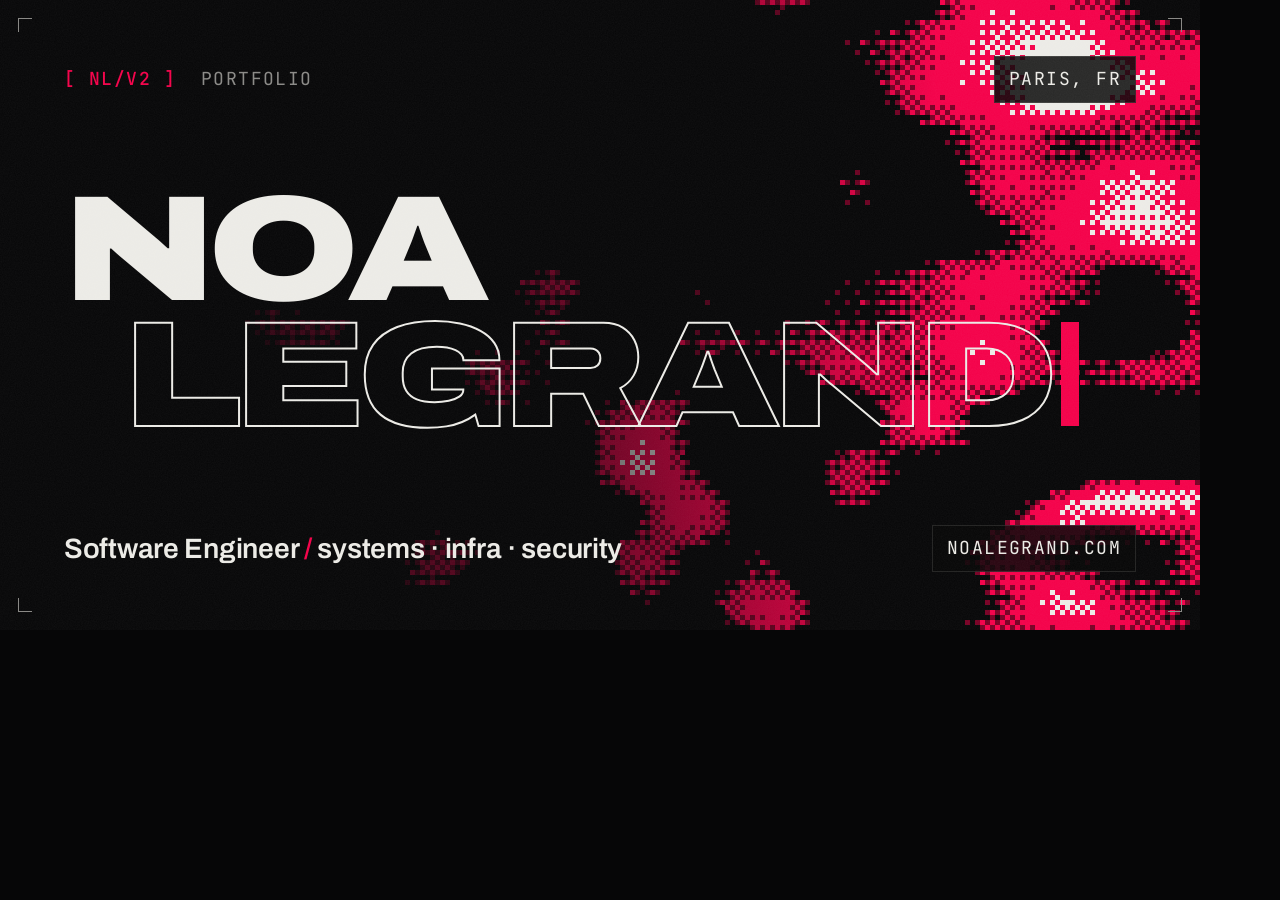
<file: tools/og-card.html>
<!DOCTYPE html>
<html lang="en">
<head>
<meta charset="utf-8"/>
<link rel="preload" href="../resources/fonts/archivo/Archivo-latin-var.woff2" as="font" type="font/woff2" crossorigin/>
<link rel="preload" href="../resources/fonts/jetbrains_mono/JetBrainsMono-latin-var.woff2" as="font" type="font/woff2" crossorigin/>
<link rel="stylesheet" href="../css/main.css"/>
<style>
	html, body { width: 1200px; height: 630px; overflow: hidden; margin: 0; }
	.card { position: relative; width: 1200px; height: 630px; overflow: hidden; background: var(--bg); }
	#f { position: absolute; inset: 0; width: 100%; height: 100%; image-rendering: pixelated; }
	.card::after { content: ""; position: absolute; inset: 0; background: linear-gradient(90deg, var(--bg) 0%, rgba(6,6,7,.6) 48%, transparent 78%); }
	.in { position: absolute; inset: 0; z-index: 2; padding: 56px 64px; display: flex; flex-direction: column; justify-content: space-between; }
	.top, .bot { display: flex; justify-content: space-between; align-items: center; font-family: var(--mono); font-size: 18px; letter-spacing: .08em; text-transform: uppercase; color: var(--ink-dim); }
	.top b { color: var(--red); font-weight: 500; }
	.top span:last-child, .bot span:last-child { background: rgba(6,6,7,.85); border: 1px solid var(--line); padding: 8px 14px; color: var(--ink); }
	h1 { margin: 0; font-weight: 900; font-variation-settings: "wdth" 125; font-size: 150px; line-height: .84; letter-spacing: -.045em; text-transform: uppercase; color: var(--ink); }
	h1 span { display: block; padding-left: 60px; color: transparent; -webkit-text-stroke: 2px var(--ink); }
	h1 i { display: inline-block; width: 18px; height: 104px; background: var(--red); margin-left: 10px; }
	.role { white-space: nowrap; font-family: var(--sans); font-size: 28px; font-variation-settings: "wdth" 100; font-weight: 600; color: var(--ink); text-transform: none; letter-spacing: -.01em; }
	.role em { color: var(--red); font-style: normal; }
	.grain { position: absolute; inset: 0; opacity: .045; z-index: 3; }
	.frame { position: absolute; inset: 18px; z-index: 4; }
</style>
</head>
<body>
<div class="card">
	<canvas id="f"></canvas>
	<div class="grain"></div>
	<div class="frame"><i class="c tl"></i><i class="c tr"></i><i class="c bl"></i><i class="c br"></i></div>
	<div class="in">
		<div class="top"><span><b>[ NL/V2 ]</b>&nbsp;&nbsp;Portfolio</span><span>Paris, FR</span></div>
		<h1>Noa<span>Legrand<i></i></span></h1>
		<div class="bot"><span class="role">Software Engineer <em>/</em> systems · infra · security</span><span>noalegrand.com</span></div>
	</div>
</div>
<script>
// static frame of the hero field (same algorithm as js/main.js)
const BAYER4 = [0, 8, 2, 10, 12, 4, 14, 6, 3, 11, 1, 9, 15, 7, 13, 5].map(v => (v + .5) / 16);
function makeNoise(seed = 1337)
{
	const p = new Uint8Array(512), perm = [...Array(256).keys()];
	for (let i = 255; i > 0; i--) { seed = (seed * 16807) % 2147483647; const j = seed % (i + 1); [perm[i], perm[j]] = [perm[j], perm[i]]; }
	for (let i = 0; i < 512; i++) p[i] = perm[i & 255];
	const fade = t => t * t * (3 - 2 * t), h = (x, y) => p[p[x & 255] + (y & 255)] / 255;
	return (x, y) =>
	{
		const xi = Math.floor(x), yi = Math.floor(y), u = fade(x - xi), v = fade(y - yi);
		const a = h(xi, yi), b = h(xi + 1, yi), c = h(xi, yi + 1), d = h(xi + 1, yi + 1);
		return a + (b - a) * u + (c - a) * v + (a - b - c + d) * u * v;
	};
}
const cv = document.getElementById('f'), ctx = cv.getContext('2d'), noise = makeNoise();
const w = cv.width = 240, h = cv.height = 126, t = 2.4;
const img = ctx.createImageData(w, h), buf = new Uint32Array(img.data.buffer);
const pack = ([r, g, b]) => (255 << 24) | (b << 16) | (g << 8) | r;
const INK = pack([236, 235, 230]), RED = pack([244, 0, 73]), DEEP = pack([120, 0, 36]);
for (let y = 0; y < h; y++) for (let x = 0; x < w; x++)
{
	const nx = x * .025, ny = y * .04, q = noise(nx + t, ny - t * .6);
	let v = noise(nx + q * 2.2, ny + q * 1.6 + t * .4) * .65 + noise(nx * 2.7 - t, ny * 2.7) * .35 + (x / w - .6) * .55;
	const th = BAYER4[(y & 3) * 4 + (x & 3)], i = y * w + x;
	buf[i] = v > .86 + th * .16 ? INK : v > .62 + th * .22 ? RED : (v > .5 + th * .2 && ((x + y) & 1)) ? DEEP : 0;
}
ctx.putImageData(img, 0, 0);
</script>
</body>
</html>
</file>
<file: css/main.css>
/* ==========================================================================
   v2 — black / bone / cool red. Tech HUD + printed-texture accents.
   ========================================================================== */

/* self-hosted variable fonts (latin subset, OFL licensed, see OFL.txt next to each font) */
@font-face
{
	font-family: "Archivo";
	src: url("../resources/fonts/archivo/Archivo-latin-var.woff2") format("woff2");
	font-weight: 300 900;
	font-stretch: 62% 125%;
	font-display: swap;
}

@font-face
{
	font-family: "JetBrains Mono";
	src: url("../resources/fonts/jetbrains_mono/JetBrainsMono-latin-var.woff2") format("woff2");
	font-weight: 400 700;
	font-display: swap;
}

:root
{
	--bg: #060607;
	--bg-2: #0c0c0e;
	--ink: #ecebe6;
	--ink-dim: #8a8986;
	--ink-faint: #3a3a3d;
	--line: rgba(236, 235, 230, 0.12);
	--red: #f40049;
	--red-deep: #a8002f;
	--red-glow: rgba(244, 0, 73, 0.35);

	--gutter: clamp(16px, 4vw, 56px);
	--mono: "JetBrains Mono", ui-monospace, monospace;
	--sans: "Archivo", system-ui, sans-serif;
	--ease: cubic-bezier(.2, .7, .1, 1);
}

*, *::before, *::after { box-sizing: border-box; }

html
{
	scroll-behavior: smooth;
	scroll-padding-top: 72px;
	background: var(--bg);
}

body
{
	margin: 0;
	background: var(--bg);
	color: var(--ink);
	font-family: var(--sans);
	font-size: 17px;
	line-height: 1.6;
	overflow-x: hidden;
	-webkit-font-smoothing: antialiased;
}

::selection { background: var(--red); color: var(--bg); }

a { color: inherit; text-decoration: none; }
img { display: block; max-width: 100%; height: auto; }
button { font: inherit; color: inherit; background: none; border: 0; cursor: pointer; }

.mono { font-family: var(--mono); font-size: 12px; letter-spacing: .06em; text-transform: uppercase; }
.dim { color: var(--ink-dim); }
.red { color: var(--red); }
.defs { position: absolute; width: 0; height: 0; }
.nowrap { white-space: nowrap; }

.ul
{
	background: linear-gradient(var(--red), var(--red)) 0 100% / 100% 1px no-repeat;
	transition: background-size .3s var(--ease), color .2s;
}
.ul:hover { color: var(--red); }

.dot
{
	display: inline-block;
	width: 7px; height: 7px;
	border-radius: 50%;
	background: var(--red);
	box-shadow: 0 0 0 0 var(--red-glow);
	animation: pulse 2s infinite;
	margin-right: 8px;
	vertical-align: middle;
}
@keyframes pulse { 70% { box-shadow: 0 0 0 8px transparent; } }

/* ---------- global texture ---------- */

.grain
{
	position: fixed; inset: 0;
	z-index: 90;
	pointer-events: none;
	opacity: .045;
	background-image: url("data:image/svg+xml,%3Csvg xmlns='http://www.w3.org/2000/svg' width='220' height='220'%3E%3Cfilter id='n'%3E%3CfeTurbulence type='fractalNoise' baseFrequency='.85' numOctaves='3' stitchTiles='stitch'/%3E%3CfeColorMatrix values='0 0 0 0 1 0 0 0 0 1 0 0 0 0 1 0 0 0 1 0'/%3E%3C/filter%3E%3Crect width='100%25' height='100%25' filter='url(%23n)'/%3E%3C/svg%3E");
}

.scan
{
	position: fixed; inset: 0;
	z-index: 89;
	pointer-events: none;
	background: repeating-linear-gradient(to bottom, transparent 0 2px, rgba(0, 0, 0, .18) 2px 3px);
}

.frame { position: fixed; inset: 12px; z-index: 80; pointer-events: none; }
.frame .c { position: absolute; width: 14px; height: 14px; border: 1px solid var(--ink-dim); }
.frame .tl { top: 0; left: 0; border-right: 0; border-bottom: 0; }
.frame .tr { top: 0; right: 0; border-left: 0; border-bottom: 0; }
.frame .bl { bottom: 0; left: 0; border-right: 0; border-top: 0; }
.frame .br { bottom: 0; right: 0; border-left: 0; border-top: 0; }

/* ---------- HUD ---------- */

.hud
{
	position: fixed; top: 0; left: 0; right: 0;
	z-index: 70;
	display: flex; align-items: center; gap: 32px;
	padding: 18px var(--gutter);
	font-family: var(--mono); font-size: 12px; letter-spacing: .08em; text-transform: uppercase;
	transition: background .3s, border-color .3s, padding .3s;
	border-bottom: 1px solid transparent;
}
.hud.solid
{
	background: rgba(6, 6, 7, .8);
	backdrop-filter: blur(10px);
	-webkit-backdrop-filter: blur(10px);
	border-color: var(--line);
	padding-top: 12px; padding-bottom: 12px;
}
.brand { display: flex; align-items: center; gap: 10px; font-weight: 700; }
.brand img { filter: grayscale(1) contrast(1.2); transition: filter .3s, transform .5s var(--ease); }
.brand:hover img { filter: none; transform: rotate(-12deg); }
.brand em { color: var(--red); font-style: normal; }

.nav { display: flex; gap: 28px; margin-left: auto; }
.hud { gap: 12px; }
.brand { margin-right: 20px; }
.nav a { position: relative; color: var(--ink-dim); transition: color .2s; }
.nav a b { color: var(--red); font-weight: 500; margin-right: 6px; font-size: 10px; }
.nav a::after
{
	content: ""; position: absolute; left: 0; right: 0; bottom: -4px; height: 1px;
	background: var(--red); transform: scaleX(0); transform-origin: left;
	transition: transform .3s var(--ease);
}
.nav a:hover, .nav a.active { color: var(--ink); }
.nav a:hover::after, .nav a.active::after { transform: scaleX(1); }

.hud-meta { display: flex; align-items: center; color: var(--ink-dim); white-space: nowrap; }

/* at the top, the hero texture sits behind the HUD: give links and clock their own plates */
@media (min-width: 821px)
{
	.nav, .hud-meta
	{
		padding: 9px 16px;
		background: rgba(6, 6, 7, .72);
		backdrop-filter: blur(8px);
		-webkit-backdrop-filter: blur(8px);
		border: 1px solid var(--line);
		transition: background .3s, border-color .3s, padding .3s;
	}
	.hud.solid .nav, .hud.solid .hud-meta { background: transparent; border-color: transparent; backdrop-filter: none; -webkit-backdrop-filter: none; }
	.hud:not(.solid) .nav a { color: #b9b8b3; }
	.hud:not(.solid) .nav a:hover, .hud:not(.solid) .nav a.active { color: var(--ink); }
}

.menu-btn { display: none; width: 32px; height: 32px; position: relative; margin-left: auto; }
.menu-btn span { position: absolute; left: 6px; right: 6px; height: 1.5px; background: var(--ink); transition: transform .3s var(--ease); }
.menu-btn span:first-child { top: 12px; }
.menu-btn span:last-child { top: 19px; left: 12px; }
.menu-btn[aria-expanded="true"] span:first-child { transform: translateY(3.5px) rotate(45deg); }
.menu-btn[aria-expanded="true"] span:last-child { left: 6px; transform: translateY(-3.5px) rotate(-45deg); }

/* ---------- HERO ---------- */

.hero
{
	position: relative;
	max-width: 100vw;
	min-height: min(100svh, 1000px);
	display: flex; flex-direction: column;
	overflow: hidden;
	border-bottom: 1px solid var(--line);
}
#field
{
	position: absolute; inset: 0;
	width: 100%; height: 100%;
	image-rendering: pixelated;
	opacity: .9;
}
.hero::after
{
	/* vignette into the page */
	content: ""; position: absolute; inset: 0; pointer-events: none;
	background:
		linear-gradient(90deg, var(--bg) 0%, rgba(6, 6, 7, .55) 45%, transparent 75%),
		linear-gradient(0deg, var(--bg) 0%, transparent 30%);
}
.hero-grid
{
	position: relative; z-index: 2;
	flex: 1;
	min-width: 0;
	display: grid;
	grid-template-rows: auto 1fr auto;
	padding: 110px var(--gutter) 40px;
	gap: 24px;
}
.hero-tag { display: flex; gap: 24px; color: var(--ink-dim); flex-wrap: wrap; }
.hero-tag span:first-child { color: var(--red); }

.hero-name
{
	align-self: center;
	margin: 0;
	font-weight: 900;
	font-stretch: 125%;
	font-variation-settings: "wdth" 125;
	font-size: clamp(52px, 12.4vw, 210px);
	line-height: .82;
	letter-spacing: -.045em;
	text-transform: uppercase;
}
.hero-name .line { display: block; white-space: nowrap; }
.hero-name .indent { padding-left: clamp(16px, 6vw, 120px); }
.hero-name .line:last-child .word
{
	color: transparent;
	-webkit-text-stroke: 1.5px var(--ink);
}
.hero-name .blk
{
	display: inline-block;
	width: .12em; height: .7em;
	margin-left: .06em;
	background: var(--red);
	animation: blink 1s steps(2) infinite;
	vertical-align: baseline;
}
@keyframes blink { 50% { opacity: 0; } }

.hero-foot { display: flex; align-items: end; justify-content: space-between; gap: 32px; flex-wrap: wrap; }
.role { margin: 0; font-size: clamp(16px, 1.4vw, 20px); line-height: 1.8; max-width: 520px; }
.role .mono { display: inline-block; width: 7.5em; font-size: 12px; }

.cta
{
	position: relative;
	display: inline-flex; align-items: center; gap: 14px;
	padding: 16px 22px;
	font-family: var(--mono); font-size: 13px; letter-spacing: .1em; text-transform: uppercase;
	border: 1px solid var(--ink);
	overflow: hidden;
	isolation: isolate;
	transition: color .3s, border-color .3s;
}
.cta::before
{
	content: ""; position: absolute; inset: 0; z-index: -1;
	background: var(--red);
	transform: translateY(101%);
	transition: transform .4s var(--ease);
}
.cta:hover { border-color: var(--red); color: var(--bg); }
.cta:hover::before { transform: none; }
.cta svg { width: 18px; height: 18px; fill: none; stroke: currentColor; stroke-width: 1.6; transition: transform .3s var(--ease); }
.cta:hover svg { transform: translateX(4px); }

.marquee
{
	position: relative; z-index: 2;
	border-top: 1px solid var(--line);
	background: var(--bg);
	overflow: hidden;
	padding: 14px 0;
	font-family: var(--sans); font-weight: 800; font-stretch: 62%;
	font-variation-settings: "wdth" 62;
	font-size: 28px; text-transform: uppercase; letter-spacing: .02em;
}
.marquee .track { display: flex; gap: 28px; width: max-content; animation: marquee 32s linear infinite; }
.marquee i { color: var(--red); font-style: normal; font-size: 18px; align-self: center; }
@keyframes marquee { to { transform: translateX(-50%); } }

/* ---------- SECTIONS ---------- */

.sec
{
	position: relative;
	padding: clamp(80px, 12vw, 160px) var(--gutter);
	max-width: 1440px;
	margin: 0 auto;
}
.sec + .sec { border-top: 1px dashed var(--line); }

.sec-head { display: flex; align-items: center; gap: 20px; margin-bottom: clamp(40px, 6vw, 72px); }
.sec-head .idx
{
	color: var(--red);
	border: 1px solid var(--red);
	padding: 3px 7px;
	font-size: 11px;
}
.ttl
{
	position: relative;
	isolation: isolate;
	margin: 0;
	font-weight: 900;
	font-variation-settings: "wdth" 112;
	font-size: clamp(38px, 6vw, 84px);
	line-height: 1;
	letter-spacing: -.035em;
	text-transform: uppercase;
	white-space: nowrap;
}
.ttl .brush
{
	position: absolute; z-index: -1;
	left: -.15em; right: -.25em; top: 42%; height: .5em;
	background: var(--red);
	filter: url(#ink);
	transform: scaleX(0) rotate(-1.5deg);
	transform-origin: left;
	transition: transform .9s var(--ease) .15s;
	opacity: .9;
}
.sec.seen .ttl .brush { transform: scaleX(1) rotate(-1.5deg); }
.sec-head .rule { flex: 1; height: 1px; background: var(--line); }

.reveal { opacity: 0; transform: translateY(28px); transition: opacity .9s var(--ease), transform .9s var(--ease); }
.reveal.in { opacity: 1; transform: none; }

/* ---------- ABOUT ---------- */

.about { display: grid; grid-template-columns: 1.15fr .85fr; gap: clamp(32px, 6vw, 96px); align-items: start; }
.about-text p { margin: 0 0 1.2em; color: #c9c8c3; max-width: 60ch; }
.about-text b { color: var(--ink); font-weight: 700; }
.about-text .lead
{
	color: var(--ink);
	font-size: clamp(24px, 2.6vw, 36px);
	line-height: 1.2;
	font-weight: 600;
	letter-spacing: -.015em;
	font-variation-settings: "wdth" 100;
}
.specs { margin: 40px 0 0; border-top: 1px solid var(--line); }
.specs div { display: grid; grid-template-columns: 110px 1fr; padding: 12px 0; border-bottom: 1px solid var(--line); }
.specs dt { color: var(--ink-dim); }
.specs dd { margin: 0; }

.portrait { margin: 0; position: sticky; top: 100px; }
.portrait-box
{
	position: relative;
	aspect-ratio: 1;
	background: var(--bg-2);
	border: 1px solid var(--line);
	overflow: hidden;
}
.portrait-box::before, .portrait-box::after
{
	/* crosshair registration marks */
	content: ""; position: absolute; z-index: 3; width: 22px; height: 22px;
	border: 1px solid var(--red);
}
.portrait-box::before { top: 10px; left: 10px; border-right: 0; border-bottom: 0; }
.portrait-box::after { bottom: 10px; right: 10px; border-left: 0; border-top: 0; }
.portrait-box img, .portrait-box canvas { position: absolute; inset: 0; width: 100%; height: 100%; object-fit: cover; }
.portrait-box img { filter: grayscale(1) contrast(1.1); opacity: 0; transition: opacity .5s; }
.portrait-box canvas { image-rendering: pixelated; transition: opacity .5s, clip-path .7s var(--ease); clip-path: inset(0 0 0 0); }
.portrait:hover .portrait-box img { opacity: 1; }
.portrait:hover .portrait-box canvas { clip-path: inset(0 0 0 100%); }
.portrait figcaption { display: flex; justify-content: space-between; margin-top: 10px; color: var(--ink-dim); font-size: 11px; }

/* ---------- PROJECTS ---------- */

.filters { display: flex; gap: 8px; margin-bottom: 40px; flex-wrap: wrap; }
.filters button
{
	padding: 8px 14px;
	border: 1px solid var(--line);
	color: var(--ink-dim);
	transition: all .2s;
}
.filters button:hover { color: var(--ink); border-color: var(--ink-dim); }
.filters button.on { background: var(--ink); color: var(--bg); border-color: var(--ink); }

.projects { display: grid; gap: 1px; background: var(--line); border: 1px solid var(--line); }
.proj
{
	position: relative;
	display: grid;
	grid-template-columns: 70px 1fr 1.1fr;
	gap: clamp(20px, 3vw, 48px);
	padding: clamp(20px, 3vw, 36px);
	background: var(--bg);
	transition: background .35s;
}
.proj:hover { background: var(--bg-2); }
.proj .n { font-family: var(--mono); font-size: 12px; color: var(--ink-faint); transition: color .3s; }
.proj:hover .n { color: var(--red); }
.proj-info { display: flex; flex-direction: column; gap: 14px; min-width: 0; }
.proj-meta { display: flex; gap: 14px; align-items: center; color: var(--ink-dim); }
.proj-meta img { width: 28px; height: 28px; filter: grayscale(1) brightness(1.4); transition: filter .3s; }
.proj:hover .proj-meta img { filter: none; }
.proj h3
{
	margin: 0;
	font-size: clamp(28px, 3.2vw, 46px);
	overflow-wrap: anywhere;
	font-weight: 800;
	font-variation-settings: "wdth" 110;
	letter-spacing: -.03em;
	line-height: 1;
	text-transform: uppercase;
}
.proj h3 a { transition: color .2s; }
.proj h3 a:hover { color: var(--red); }
.proj p { margin: 0; color: #b9b8b3; font-size: 16px; max-width: 52ch; }
.tags { display: flex; flex-wrap: wrap; gap: 6px; margin-top: auto; padding-top: 10px; }
.tags a
{
	font-family: var(--mono); font-size: 11px; letter-spacing: .05em;
	padding: 4px 9px;
	border: 1px solid var(--line);
	color: var(--ink-dim);
	transition: color .2s, border-color .2s;
}
.tags a:hover { color: var(--red); border-color: var(--red); }
.proj-links { display: flex; gap: 18px; }
.proj-links a { font-family: var(--mono); font-size: 12px; text-transform: uppercase; letter-spacing: .08em; }
.proj-links a:hover { color: var(--red); }

.screen
{
	position: relative;
	aspect-ratio: 16 / 10;
	background: #000;
	border: 1px solid var(--line);
	overflow: hidden;
}
.screen video, .screen img
{
	width: 100%; height: 100%; object-fit: cover;
	filter: grayscale(1) contrast(1.15) brightness(.75);
	transition: filter .5s, transform .8s var(--ease);
}
.proj:hover .screen video, .proj:hover .screen img { filter: none; transform: scale(1.03); }
.screen::before
{
	/* halftone overlay that clears on hover */
	content: ""; position: absolute; inset: 0; z-index: 2; pointer-events: none;
	background: radial-gradient(circle, rgba(244, 0, 73, .55) 1px, transparent 1.4px) 0 0 / 5px 5px;
	mix-blend-mode: multiply;
	transition: opacity .5s;
}
.proj:hover .screen::before { opacity: 0; }
.screen::after
{
	content: attr(data-label);
	position: absolute; z-index: 3; left: 10px; bottom: 8px;
	font-family: var(--mono); font-size: 10px; letter-spacing: .1em; color: var(--ink);
	background: rgba(0, 0, 0, .6); padding: 2px 6px;
}
.screen .rec
{
	position: absolute; z-index: 3; top: 10px; right: 10px;
	font-family: var(--mono); font-size: 10px; letter-spacing: .1em;
	display: flex; align-items: center; opacity: 0; transition: opacity .3s;
}
.screen .rec .dot { width: 6px; height: 6px; margin-right: 6px; }
.proj:hover .screen .rec { opacity: 1; }

/* placeholder screen for entries without footage */
.screen.blank
{
	display: grid; place-items: center;
	background:
		radial-gradient(circle, rgba(244, 0, 73, .35) 1px, transparent 1.4px) 0 0 / 6px 6px,
		repeating-linear-gradient(-45deg, transparent 0 14px, rgba(236, 235, 230, .03) 14px 15px),
		var(--bg-2);
}
.screen.blank::before { display: none; }
.blank-title
{
	font-weight: 900; font-variation-settings: "wdth" 125;
	font-size: clamp(22px, 3vw, 40px); line-height: .9; letter-spacing: -.04em;
	text-transform: uppercase; text-align: center; padding: 0 24px;
	color: transparent; -webkit-text-stroke: 1px var(--ink-dim);
	transition: -webkit-text-stroke-color .3s, transform .6s var(--ease);
}
.proj:hover .blank-title, .exp:hover .blank-title { -webkit-text-stroke-color: var(--red); transform: scale(1.04); }

/* ---------- SKILLS ---------- */

.skills { display: grid; grid-template-columns: repeat(auto-fit, minmax(240px, 1fr)); gap: 1px; background: var(--line); border: 1px solid var(--line); }
.skill-cat { background: var(--bg); padding: 26px; position: relative; overflow: hidden; }
.skill-cat h3
{
	margin: 0 0 22px;
	display: flex; justify-content: space-between; align-items: baseline;
	font-family: var(--mono); font-size: 12px; font-weight: 500; letter-spacing: .1em; text-transform: uppercase;
}
.skill-cat h3 span { color: var(--red); }
.skill-cat ul { list-style: none; margin: 0; padding: 0; display: grid; gap: 2px; }
.skill-cat li a
{
	display: flex; align-items: center; gap: 12px;
	padding: 7px 8px; margin: 0 -8px;
	font-size: 16px; font-weight: 500;
	transition: background .2s, color .2s, padding .3s var(--ease);
}
.skill-cat li img { width: 20px; height: 20px; object-fit: contain; filter: grayscale(1) brightness(1.6); opacity: .8; transition: filter .2s, opacity .2s; }
.skill-cat li a:hover { background: var(--ink); color: var(--bg); padding-left: 14px; }
.skill-cat li a:hover img { filter: none; opacity: 1; }
.skill-cat .bars { position: absolute; right: 0; bottom: 0; display: flex; gap: 3px; padding: 14px; }
.skill-cat .bars i { width: 3px; background: var(--ink-faint); }

/* ---------- EXPERIENCE ---------- */

.timeline { position: relative; display: grid; gap: 40px; }
.exp
{
	display: grid;
	grid-template-columns: 180px 1fr 360px;
	gap: clamp(20px, 4vw, 56px);
	padding: 32px 0;
	border-top: 1px solid var(--line);
}
.exp .when { font-family: var(--mono); color: var(--red); font-size: 12px; letter-spacing: .06em; text-transform: uppercase; }
.exp .when big
{
	display: block;
	font-family: var(--sans); font-weight: 900; font-variation-settings: "wdth" 62;
	font-size: 72px; line-height: 1; color: var(--ink); letter-spacing: -.02em;
	margin: 6px 0;
}
.exp h3 { margin: 0 0 4px; font-size: 34px; font-weight: 800; font-variation-settings: "wdth" 110; letter-spacing: -.02em; text-transform: uppercase; }
.exp .type { color: var(--ink-dim); margin-bottom: 16px; display: block; }
.exp p { margin: 0 0 18px; color: #b9b8b3; }
.points { list-style: none; margin: 0 0 18px; padding: 0; display: grid; gap: 10px; }
.points li { position: relative; padding-left: 22px; color: #b9b8b3; font-size: 15px; }
.points li::before { content: "▸"; position: absolute; left: 0; color: var(--red); }
.points b { color: var(--ink); font-weight: 600; }
.exp .screen { aspect-ratio: 16 / 9; align-self: start; }
.exp:hover .screen video, .exp:hover .screen img { filter: none; }
.exp:hover .screen::before { opacity: 0; }

/* ---------- CONTACT ---------- */

.big-mail { display: block; margin-bottom: 64px; }
.big-mail .big
{
	display: block;
	margin: 14px 0 24px;
	font-weight: 900; font-variation-settings: "wdth" 125;
	font-size: clamp(48px, 10vw, 168px);
	line-height: .86; letter-spacing: -.05em; text-transform: uppercase;
	transition: color .3s;
}
.big-mail:hover .big { color: var(--red); }
.big-mail:hover .big .red { color: var(--ink); }
.big-mail .addr { display: inline-flex; align-items: center; gap: 10px; font-size: 14px; border-bottom: 1px solid var(--red); padding-bottom: 4px; text-transform: none; }
.big-mail svg, .links svg { width: 16px; height: 16px; fill: none; stroke: currentColor; stroke-width: 1.6; transition: transform .3s var(--ease); }
.big-mail:hover svg, .links a:hover svg { transform: translate(3px, -3px); }

.links { list-style: none; margin: 0; padding: 0; border-top: 1px solid var(--line); }
.links a
{
	display: grid; grid-template-columns: 160px 1fr auto; align-items: center; gap: 20px;
	padding: 22px 0;
	border-bottom: 1px solid var(--line);
	font-size: 14px;
	transition: padding .3s var(--ease), color .2s;
}
.links a .dim { text-transform: none; }
.links a:hover { color: var(--red); padding-left: 14px; }

/* ---------- FOOTER ---------- */

.foot
{
	display: flex; justify-content: space-between; flex-wrap: wrap; gap: 16px;
	padding: 28px var(--gutter) 36px;
	border-top: 1px solid var(--line);
	color: var(--ink-dim);
	font-size: 11px;
}
.foot a:hover { color: var(--red); }

/* ---------- RESPONSIVE ---------- */

@media (max-width: 980px)
{
	.proj { grid-template-columns: 1fr; }
	.proj .n { display: none; }
	.screen { order: -1; }
	.exp { grid-template-columns: 1fr; }
	.about { grid-template-columns: 1fr; }
	.portrait { position: relative; top: 0; max-width: 460px; }
}

@media (max-width: 820px)
{
	.hud-meta { display: none; }
	.menu-btn { display: block; }
	.nav
	{
		position: fixed; inset: 0; z-index: -1;
		flex-direction: column; justify-content: center; gap: 8px;
		padding: 0 var(--gutter);
		background: var(--bg);
		font-size: 34px; font-family: var(--sans); font-weight: 800; letter-spacing: -.02em;
		clip-path: inset(0 0 100% 0);
		transition: clip-path .5s var(--ease);
	}
	.nav.open { clip-path: inset(0 0 0 0); }
	.nav a { color: var(--ink); }
	.nav a b { font-family: var(--mono); font-size: 12px; vertical-align: super; }
	.ttl { white-space: normal; }
	.sec-head .dim { display: none; }
	.links a { grid-template-columns: 1fr auto; }
	.links a .dim { grid-row: 2; font-size: 12px; }
	.role .mono { width: auto; margin-right: 6px; }
}

@media (prefers-reduced-motion: reduce)
{
	*, *::before, *::after { animation: none !important; transition: none !important; }
	html { scroll-behavior: auto; }
	.reveal { opacity: 1; transform: none; }
	.ttl .brush { transform: rotate(-1.5deg); }
}
</file>
